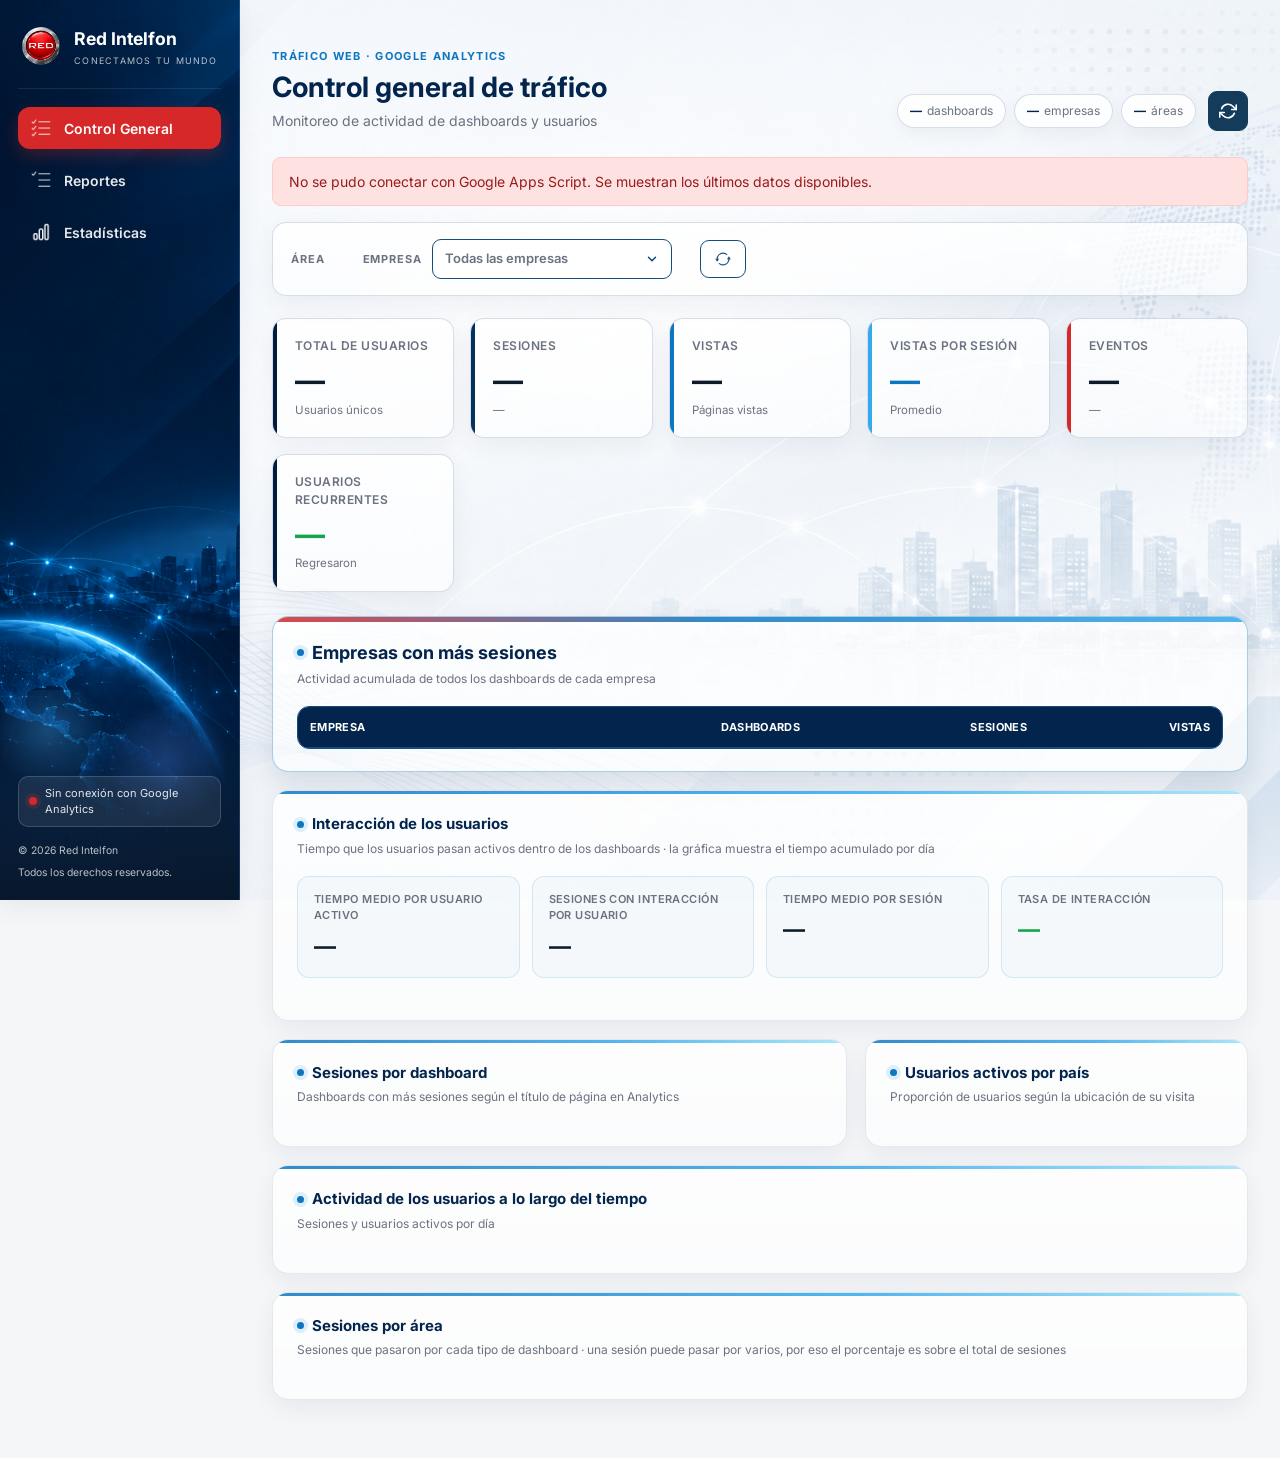
<file: assets/index.html>
<!DOCTYPE html>
<html lang="es">
<head>
    <meta charset="UTF-8">
    <meta name="viewport" content="width=device-width, initial-scale=1.0">
    <title>Control general · Tráfico web · RED Intelfon</title>
    <meta http-equiv="refresh" content="0; url=pages/index.html">
    <script>window.location.replace("pages/index.html");</script>
</head>
<body style="background:#f4f6f8;font-family:Arial,sans-serif">
    <a href="pages/index.html">Ir al dashboard de tráfico web</a>
</body>
</html>
</file>
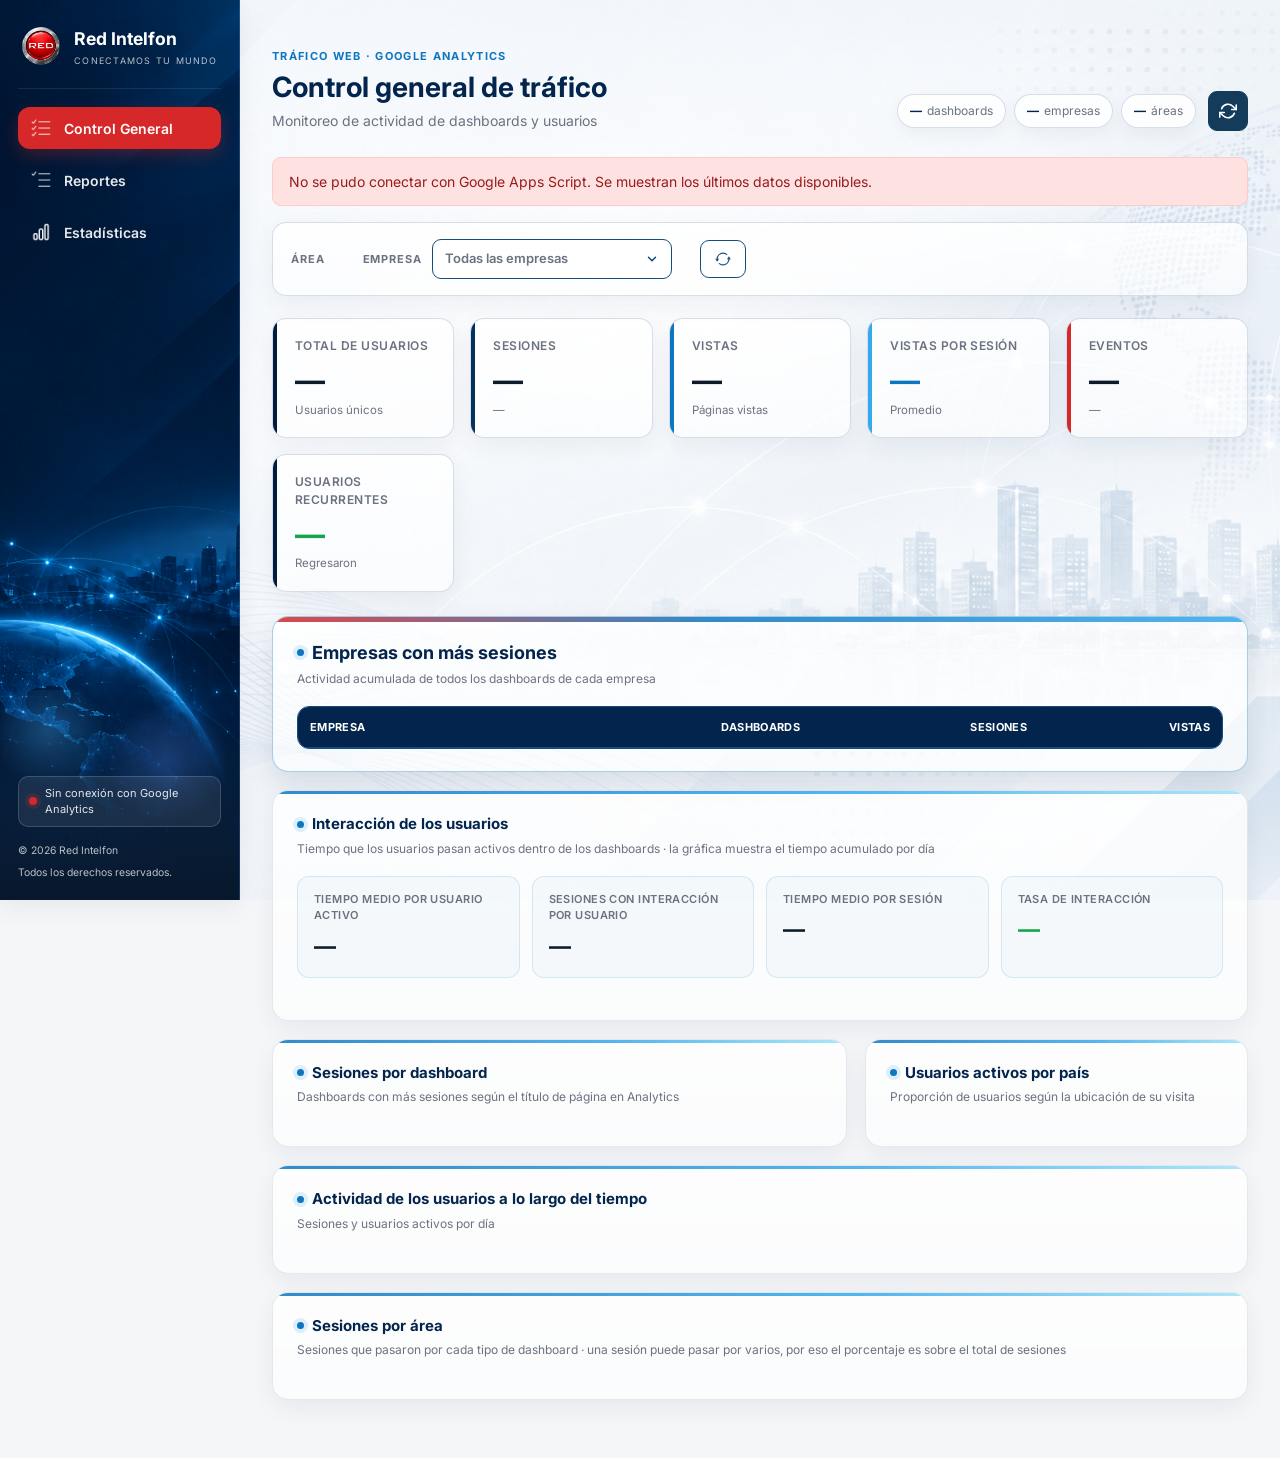
<file: assets/pages/index.html>
<!DOCTYPE html>
<html lang="es">
<head>
    <meta charset="UTF-8">
    <meta name="viewport" content="width=device-width, initial-scale=1.0">
    <title>Control general · Tráfico web · RED Intelfon</title>
    <link rel="stylesheet" href="../css/style.css">
</head>
<body>
<div class="app">
    <div id="sidebar-container"></div>

    <div class="main">
        <header class="topbar">
            <button class="mobile-toggle" type="button" data-sidebar-toggle aria-label="Mostrar u ocultar menú">
                <svg width="18" height="18" viewBox="0 0 24 24" fill="none" stroke="currentColor" stroke-width="2"><line x1="3" y1="12" x2="21" y2="12"/><line x1="3" y1="6" x2="21" y2="6"/><line x1="3" y1="18" x2="21" y2="18"/></svg>
            </button>
            <div class="topbar-title">Tráfico web <small>Control general</small></div>
        </header>

        <main class="content">

            <!-- ENCABEZADO ───────────────────────────────────────────── -->
            <div class="page-header">
                <div>
                    <div class="page-eyebrow">Tráfico web · Google Analytics</div>
                    <h1 class="page-title">Control general de tráfico</h1>
                    <p class="page-sub">Monitoreo de actividad de dashboards y usuarios</p>
                </div>
                <div class="header-actions">
                    <div class="hero-pills">
                        <span><b id="heroDashboards">—</b> dashboards</span>
                        <span><b id="heroEmpresas">—</b> empresas</span>
                        <span><b id="heroAreas">—</b> áreas</span>
                    </div>
                    <button class="filter-chip" id="btnRefresh" type="button" title="Actualizar datos" aria-label="Actualizar datos"><svg width="18" height="18" viewBox="0 0 24 24" fill="none" stroke="currentColor" stroke-width="2.2" stroke-linecap="round" stroke-linejoin="round" aria-hidden="true"><polyline points="23 4 23 10 17 10"/><polyline points="1 20 1 14 7 14"/><path d="M3.51 9a9 9 0 0 1 14.85-3.36L23 10M1 14l4.64 4.36A9 9 0 0 0 20.49 15"/></svg></button>
                </div>
            </div>

            <div id="errorAnalytics" class="error-box" hidden></div>
            <div id="globalLoader" class="loader"><div class="spinner"></div></div>

            <div id="mainContent" hidden>

                <!-- FILTROS ──────────────────────────────────────────── -->
                <div class="filter-bar" id="filtrosAnalytics">
                    <div class="filter-group">
                        <span class="filter-label">Área</span>
                        <span id="filtroAreas"></span>
                    </div>
                    <div class="filter-group">
                        <span class="filter-label">Empresa</span>
                        <div class="drop">
                            <button class="drop-trigger" id="empresaTrigger" type="button" aria-expanded="false">
                                <span id="empresaLabel">Todas las empresas</span>
                                <svg width="14" height="14" viewBox="0 0 24 24" fill="none" stroke="currentColor" stroke-width="2.5" stroke-linecap="round"><polyline points="6 9 12 15 18 9"/></svg>
                            </button>
                            <div class="drop-panel" id="empresaPanel" hidden>
                                <input class="drop-search" id="empresaBuscar" placeholder="Buscar empresa…" autocomplete="off">
                                <div class="drop-list" id="empresaLista"></div>
                                <div class="drop-meta" id="empresaMeta"></div>
                            </div>
                        </div>
                    </div>
                    <div class="filter-group">
                        <button class="filter-chip btn-limpiar" id="btnLimpiarFiltros" type="button" title="Limpiar filtros" aria-label="Limpiar filtros"><span class="icono-limpiar" aria-hidden="true"><img class="icono-normal" src="../img/quitar.png" alt=""><img class="icono-hover" src="../img/quitar2.png" alt=""></span></button>
                    </div>
                </div>

                <div class="filter-notice" id="avisoFiltro" role="status" hidden></div>

                <!-- KPIs ─────────────────────────────────────────────── -->
                <div class="kpi-grid">
                    <div class="kpi">
                        <div class="kpi-label">Total de usuarios</div>
                        <div class="kpi-value" id="kpiUsuarios">—</div>
                        <div class="kpi-sub" id="kpiUsuariosSub">Usuarios únicos</div>
                    </div>
                    <div class="kpi">
                        <div class="kpi-label">Sesiones</div>
                        <div class="kpi-value" id="kpiSesiones">—</div>
                        <div class="kpi-sub" id="kpiSesionesSub">—</div>
                    </div>
                    <div class="kpi">
                        <div class="kpi-label">Vistas</div>
                        <div class="kpi-value" id="kpiVistas">—</div>
                        <div class="kpi-sub">Páginas vistas</div>
                    </div>
                    <div class="kpi">
                        <div class="kpi-label">Vistas por sesión</div>
                        <div class="kpi-value txt-cyan" id="kpiVistasSesion">—</div>
                        <div class="kpi-sub">Promedio</div>
                    </div>
                    <div class="kpi">
                        <div class="kpi-label">Eventos</div>
                        <div class="kpi-value" id="kpiEventos">—</div>
                        <div class="kpi-sub" id="kpiEventosSub">—</div>
                    </div>
                    <div class="kpi">
                        <div class="kpi-label">Usuarios recurrentes</div>
                        <div class="kpi-value txt-green" id="kpiRecurrentes">—</div>
                        <div class="kpi-sub" id="kpiRecurrentesSub">Regresaron</div>
                    </div>
                </div>

                <!-- EMPRESAS (lo más importante para el cliente) ─────── -->
                <div class="content-panel panel-destacado">
                    <h2>Empresas con más sesiones</h2>
                    <p class="caption">Actividad acumulada de todos los dashboards de cada empresa</p>
                    <div class="table-wrap tall">
                        <table>
                            <thead>
                                <tr>
                                    <th>Empresa</th>
                                    <th class="num">Dashboards</th>
                                    <th class="num">Sesiones</th>
                                    <th class="num">Vistas</th>
                                </tr>
                            </thead>
                            <tbody id="tablaEmpresas"></tbody>
                        </table>
                    </div>
                </div>

                <!-- INTERACCIÓN ──────────────────────────────────────── -->
                <div class="content-panel">
                    <h2>Interacción de los usuarios</h2>
                    <p class="caption">Tiempo que los usuarios pasan activos dentro de los dashboards · la gráfica muestra el tiempo acumulado por día</p>
                    <div class="stats">
                        <div class="stat"><span>Tiempo medio por usuario activo</span><b id="statTiempoUsuario">—</b></div>
                        <div class="stat"><span>Sesiones con interacción por usuario</span><b id="statSesionesUsuario">—</b></div>
                        <div class="stat"><span>Tiempo medio por sesión</span><b id="statTiempoSesion">—</b></div>
                        <div class="stat"><span>Tasa de interacción</span><b class="txt-green" id="statTasa">—</b><small id="statTasaSub"></small></div>
                    </div>
                    <div class="line-chart" id="chartTiempo"></div>
                </div>

                <!-- DASHBOARDS + PAÍSES ──────────────────────────────── -->
                <div class="two-col">
                    <div class="content-panel">
                        <h2>Sesiones por dashboard</h2>
                        <p class="caption">Dashboards con más sesiones según el título de página en Analytics</p>
                        <div id="rankDashboards"></div>
                    </div>
                    <div class="content-panel">
                        <h2>Usuarios activos por país</h2>
                        <p class="caption">Proporción de usuarios según la ubicación de su visita</p>
                        <div id="donaPaises" class="chart-body"></div>
                    </div>
                </div>

                <!-- ACTIVIDAD ────────────────────────────────────────── -->
                <div class="content-panel">
                    <div class="panel-head">
                        <div>
                            <h2>Actividad de los usuarios a lo largo del tiempo</h2>
                            <p class="caption">Sesiones y usuarios activos por día</p>
                        </div>
                        <div class="summary" id="resumenActividad"></div>
                    </div>
                    <div class="line-chart" id="chartActividad"></div>
                </div>

                <!-- SESIONES POR ÁREA ───────────────────────────────── -->
                <div class="content-panel">
                    <h2>Sesiones por área</h2>
                    <p class="caption">Sesiones que pasaron por cada tipo de dashboard · una sesión puede pasar por varios, por eso el porcentaje es sobre el total de sesiones</p>
                    <div id="donaAreas" class="chart-body"></div>
                </div>

            </div>
        </main>
    </div>
</div>

<script src="../js/sidebar.js"></script>
<script src="../js/control.js"></script>
<script src="../js/general.js"></script>
</body>
</html>
</file>
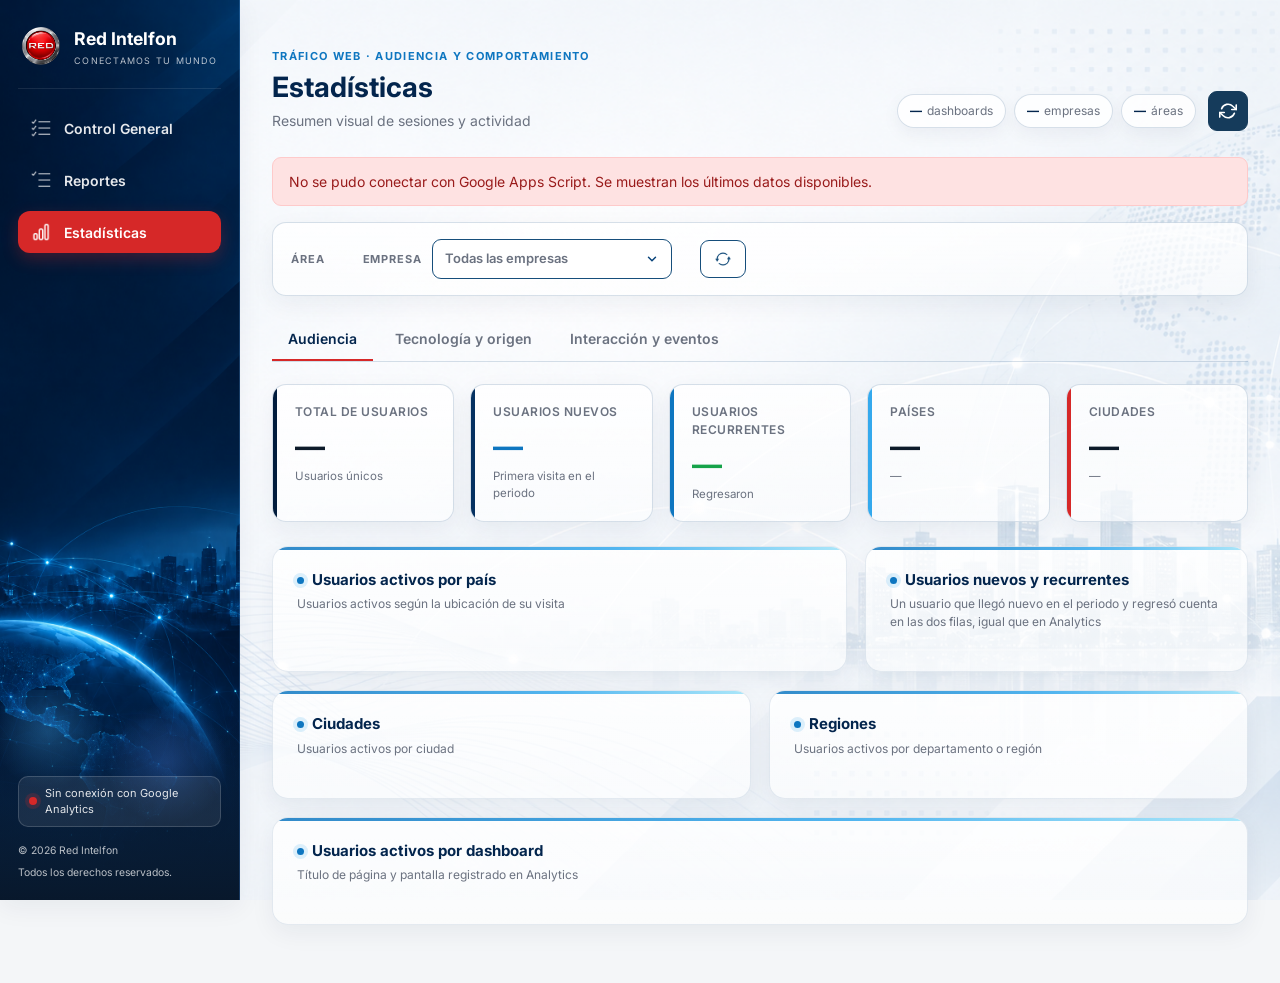
<file: assets/pages/estadisticas.html>
<!DOCTYPE html>
<html lang="es">
<head>
    <meta charset="UTF-8">
    <meta name="viewport" content="width=device-width, initial-scale=1.0">
    <title>Estadísticas · Tráfico web · RED Intelfon</title>
    <link rel="stylesheet" href="../css/style.css">
</head>
<body>
<div class="app">
    <div id="sidebar-container"></div>

    <div class="main">
        <header class="topbar">
            <button class="mobile-toggle" type="button" data-sidebar-toggle aria-label="Mostrar u ocultar menú">
                <svg width="18" height="18" viewBox="0 0 24 24" fill="none" stroke="currentColor" stroke-width="2"><line x1="3" y1="12" x2="21" y2="12"/><line x1="3" y1="6" x2="21" y2="6"/><line x1="3" y1="18" x2="21" y2="18"/></svg>
            </button>
            <div class="topbar-title">Tráfico web <small>Estadísticas</small></div>
        </header>

        <main class="content">

            <!-- ENCABEZADO ───────────────────────────────────────────── -->
            <div class="page-header">
                <div>
                    <div class="page-eyebrow">Tráfico web · Audiencia y comportamiento</div>
                    <h1 class="page-title">Estadísticas</h1>
                    <p class="page-sub">Resumen visual de sesiones y actividad</p>
                </div>
                <div class="header-actions">
                    <div class="hero-pills">
                        <span><b id="heroDashboards">—</b> dashboards</span>
                        <span><b id="heroEmpresas">—</b> empresas</span>
                        <span><b id="heroAreas">—</b> áreas</span>
                    </div>
                    <button class="filter-chip" id="btnRefresh" type="button" title="Actualizar datos" aria-label="Actualizar datos"><svg width="18" height="18" viewBox="0 0 24 24" fill="none" stroke="currentColor" stroke-width="2.2" stroke-linecap="round" stroke-linejoin="round" aria-hidden="true"><polyline points="23 4 23 10 17 10"/><polyline points="1 20 1 14 7 14"/><path d="M3.51 9a9 9 0 0 1 14.85-3.36L23 10M1 14l4.64 4.36A9 9 0 0 0 20.49 15"/></svg></button>
                </div>
            </div>

            <div id="errorAnalytics" class="error-box" hidden></div>
            <div id="globalLoader" class="loader"><div class="spinner"></div></div>

            <div id="mainContent" hidden>

                <!-- FILTROS ──────────────────────────────────────────── -->
                <div class="filter-bar" id="filtrosAnalytics">
                    <div class="filter-group">
                        <span class="filter-label">Área</span>
                        <span id="filtroAreas"></span>
                    </div>
                    <div class="filter-group">
                        <span class="filter-label">Empresa</span>
                        <div class="drop">
                            <button class="drop-trigger" id="empresaTrigger" type="button" aria-expanded="false">
                                <span id="empresaLabel">Todas las empresas</span>
                                <svg width="14" height="14" viewBox="0 0 24 24" fill="none" stroke="currentColor" stroke-width="2.5" stroke-linecap="round"><polyline points="6 9 12 15 18 9"/></svg>
                            </button>
                            <div class="drop-panel" id="empresaPanel" hidden>
                                <input class="drop-search" id="empresaBuscar" placeholder="Buscar empresa…" autocomplete="off">
                                <div class="drop-list" id="empresaLista"></div>
                                <div class="drop-meta" id="empresaMeta"></div>
                            </div>
                        </div>
                    </div>
                    <div class="filter-group">
                        <button class="filter-chip btn-limpiar" id="btnLimpiarFiltros" type="button" title="Limpiar filtros" aria-label="Limpiar filtros"><span class="icono-limpiar" aria-hidden="true"><img class="icono-normal" src="../img/quitar.png" alt=""><img class="icono-hover" src="../img/quitar2.png" alt=""></span></button>
                    </div>
                </div>

                <div class="filter-notice" id="avisoFiltro" role="status" hidden></div>

                <!-- TABS ─────────────────────────────────────────────── -->
                <div class="tabs" id="tabsEstadisticas">
                    <button class="tab-btn active" type="button" data-tab="audiencia">Audiencia</button>
                    <button class="tab-btn" type="button" data-tab="tecnologia">Tecnología y origen</button>
                    <button class="tab-btn" type="button" data-tab="interaccion">Interacción y eventos</button>
                </div>

                <!-- TAB 1 — AUDIENCIA ────────────────────────────────── -->
                <div id="tab-audiencia">
                    <div class="kpi-grid">
                        <div class="kpi"><div class="kpi-label">Total de usuarios</div><div class="kpi-value" id="audUsuarios">—</div><div class="kpi-sub" id="audUsuariosSub">Usuarios únicos</div></div>
                        <div class="kpi"><div class="kpi-label">Usuarios nuevos</div><div class="kpi-value txt-cyan" id="audNuevos">—</div><div class="kpi-sub">Primera visita en el periodo</div></div>
                        <div class="kpi"><div class="kpi-label">Usuarios recurrentes</div><div class="kpi-value txt-green" id="audRecurrentes">—</div><div class="kpi-sub" id="audRecurrentesSub">Regresaron</div></div>
                        <div class="kpi"><div class="kpi-label">Países</div><div class="kpi-value" id="audPaises">—</div><div class="kpi-sub" id="audPaisesSub">—</div></div>
                        <div class="kpi"><div class="kpi-label">Ciudades</div><div class="kpi-value" id="audCiudades">—</div><div class="kpi-sub" id="audCiudadesSub">—</div></div>
                    </div>

                    <div class="two-col">
                        <div class="content-panel">
                            <h2>Usuarios activos por país</h2>
                            <p class="caption">Usuarios activos según la ubicación de su visita</p>
                            <div id="donaPaisesAudiencia" class="chart-body"></div>
                        </div>
                        <div class="content-panel">
                            <h2>Usuarios nuevos y recurrentes</h2>
                            <p class="caption">Un usuario que llegó nuevo en el periodo y regresó cuenta en las dos filas, igual que en Analytics</p>
                            <div id="donaRecurrencia" class="chart-body"></div>
                        </div>
                    </div>

                    <div class="two-col even">
                        <div class="content-panel">
                            <h2>Ciudades</h2>
                            <p class="caption">Usuarios activos por ciudad</p>
                            <div id="rankCiudades"></div>
                        </div>
                        <div class="content-panel">
                            <h2>Regiones</h2>
                            <p class="caption">Usuarios activos por departamento o región</p>
                            <div id="rankRegiones"></div>
                        </div>
                    </div>

                    <div class="content-panel">
                        <h2>Usuarios activos por dashboard</h2>
                        <p class="caption">Título de página y pantalla registrado en Analytics</p>
                        <div id="rankUsuariosDashboard"></div>
                    </div>
                </div>

                <!-- TAB 2 — TECNOLOGÍA Y ORIGEN ──────────────────────── -->
                <div id="tab-tecnologia" hidden>
                    <div class="two-col even">
                        <div class="content-panel">
                            <h2>Sistemas operativos</h2>
                            <p class="caption">Usuarios activos por sistema operativo</p>
                            <div id="donaSistemas" class="chart-body"></div>
                        </div>
                        <div class="content-panel">
                            <h2>Categoría de dispositivo</h2>
                            <p class="caption">Escritorio, móvil y tablet</p>
                            <div id="donaDispositivos" class="chart-body"></div>
                        </div>
                    </div>

                    <div class="two-col even">
                        <div class="content-panel">
                            <h2>Navegadores</h2>
                            <p class="caption">Usuarios activos por navegador</p>
                            <div id="rankNavegadores"></div>
                        </div>
                        <div class="content-panel">
                            <h2>Fuentes de sesión</h2>
                            <p class="caption">Desde dónde llegan las sesiones · (direct) = acceso directo al enlace</p>
                            <div id="rankFuentes"></div>
                        </div>
                    </div>
                </div>

                <!-- TAB 3 — INTERACCIÓN Y EVENTOS ────────────────────── -->
                <div id="tab-interaccion" hidden>
                    <div class="kpi-grid">
                        <div class="kpi"><div class="kpi-label">Eventos</div><div class="kpi-value" id="intEventos">—</div><div class="kpi-sub" id="intEventosSub">—</div></div>
                        <div class="kpi"><div class="kpi-label">Vistas</div><div class="kpi-value" id="intVistas">—</div><div class="kpi-sub" id="intVistasSub">—</div></div>
                        <div class="kpi"><div class="kpi-label">Tasa de interacción</div><div class="kpi-value txt-green" id="intTasa">—</div><div class="kpi-sub" id="intTasaSub">—</div></div>
                        <div class="kpi"><div class="kpi-label">Tiempo medio por sesión</div><div class="kpi-value txt-cyan" id="intTiempo">—</div><div class="kpi-sub" id="intTiempoSub">—</div></div>
                    </div>

                    <div class="content-panel">
                        <h2>Eventos y vistas a lo largo del tiempo</h2>
                        <p class="caption">Eventos y vistas registrados por día</p>
                        <div class="line-chart" id="chartEventos"></div>
                    </div>

                    <div class="two-col even">
                        <div class="content-panel">
                            <h2>Eventos por tipo</h2>
                            <p class="caption">page_view, scroll, session_start, user_engagement, first_visit…</p>
                            <div id="columnasEventos" class="chart-body chart-fill"></div>
                        </div>
                        <div class="content-panel">
                            <h2>Tiempo medio de interacción por dashboard</h2>
                            <p class="caption">Promedio por sesión en cada título de página</p>
                            <div id="rankTiempo"></div>
                        </div>
                    </div>

                    <div class="content-panel">
                        <h2>Detalle de interacción por dashboard</h2>
                        <p class="caption">Ordenado por sesiones · el tiempo es el promedio por sesión</p>
                        <div class="table-wrap tall">
                            <table>
                                <thead>
                                    <tr>
                                        <th>Empresa</th>
                                        <th>Dashboard</th>
                                        <th class="num">Usuarios</th>
                                        <th class="num">Sesiones</th>
                                        <th class="num">Con interacción</th>
                                        <th class="num">% interacción</th>
                                        <th class="num">Tiempo medio</th>
                                        <th class="num">Vistas</th>
                                        <th class="num">Eventos</th>
                                        <th>Última actividad</th>
                                    </tr>
                                </thead>
                                <tbody id="tablaInteraccion"></tbody>
                            </table>
                        </div>
                    </div>
                </div>

            </div>
        </main>
    </div>
</div>

<script src="../js/sidebar.js"></script>
<script src="../js/control.js"></script>
<script src="../js/estadisticas.js"></script>
</body>
</html>
</file>
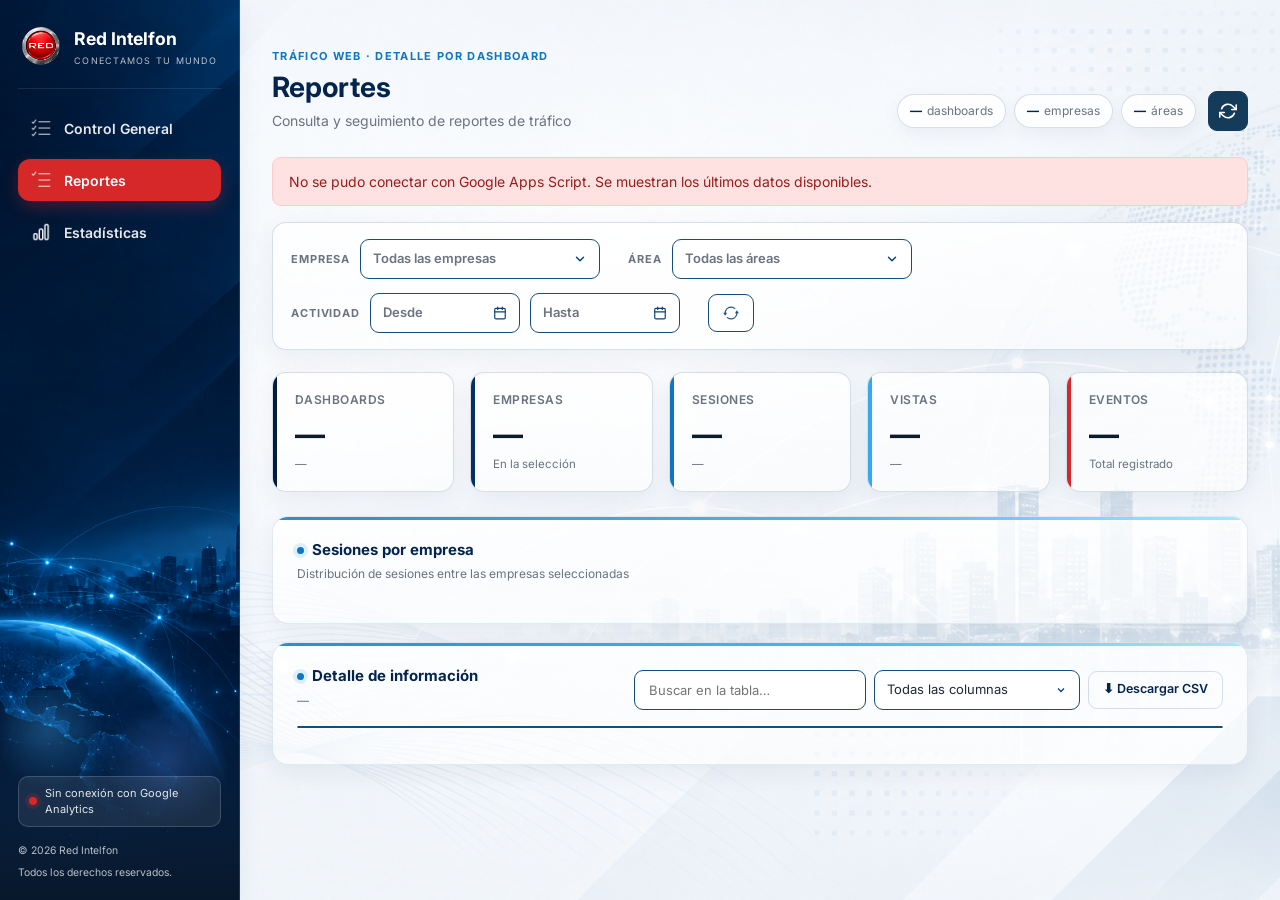
<file: assets/pages/reportes.html>
<!DOCTYPE html>
<html lang="es">
<head>
    <meta charset="UTF-8">
    <meta name="viewport" content="width=device-width, initial-scale=1.0">
    <title>Reportes · Tráfico web · RED Intelfon</title>
    <link rel="stylesheet" href="../css/style.css">
</head>
<body>
<div class="app">
    <div id="sidebar-container"></div>

    <div class="main">
        <header class="topbar">
            <button class="mobile-toggle" type="button" data-sidebar-toggle aria-label="Mostrar u ocultar menú">
                <svg width="18" height="18" viewBox="0 0 24 24" fill="none" stroke="currentColor" stroke-width="2"><line x1="3" y1="12" x2="21" y2="12"/><line x1="3" y1="6" x2="21" y2="6"/><line x1="3" y1="18" x2="21" y2="18"/></svg>
            </button>
            <div class="topbar-title">Tráfico web <small>Reportes</small></div>
        </header>

        <main class="content">

            <!-- ENCABEZADO ───────────────────────────────────────────── -->
            <div class="page-header">
                <div>
                    <div class="page-eyebrow">Tráfico web · Detalle por dashboard</div>
                    <h1 class="page-title">Reportes</h1>
                    <p class="page-sub">Consulta y seguimiento de reportes de tráfico</p>
                </div>
                <div class="header-actions">
                    <div class="hero-pills">
                        <span><b id="heroDashboards">—</b> dashboards</span>
                        <span><b id="heroEmpresas">—</b> empresas</span>
                        <span><b id="heroAreas">—</b> áreas</span>
                    </div>
                    <button class="filter-chip" id="btnRefresh" type="button" title="Actualizar datos" aria-label="Actualizar datos"><svg width="18" height="18" viewBox="0 0 24 24" fill="none" stroke="currentColor" stroke-width="2.2" stroke-linecap="round" stroke-linejoin="round" aria-hidden="true"><polyline points="23 4 23 10 17 10"/><polyline points="1 20 1 14 7 14"/><path d="M3.51 9a9 9 0 0 1 14.85-3.36L23 10M1 14l4.64 4.36A9 9 0 0 0 20.49 15"/></svg></button>
                </div>
            </div>

            <div id="errorAnalytics" class="error-box" hidden></div>
            <div id="globalLoader" class="loader"><div class="spinner"></div></div>

            <div id="mainContent" hidden>

                <!-- FILTROS ──────────────────────────────────────────── -->
                <div class="filter-bar" id="filtrosReportes">
                    <div class="filter-group">
                        <span class="filter-label">Empresa</span>
                        <div class="drop">
                            <button class="drop-trigger" id="repEmpresaTrigger" type="button" aria-expanded="false">
                                <span id="repEmpresaLabel">Todas las empresas</span>
                                <svg width="14" height="14" viewBox="0 0 24 24" fill="none" stroke="currentColor" stroke-width="2.5" stroke-linecap="round"><polyline points="6 9 12 15 18 9"/></svg>
                            </button>
                            <div class="drop-panel" id="repEmpresaPanel" hidden>
                                <input class="drop-search" id="repEmpresaBuscar" placeholder="Buscar empresa…" autocomplete="off">
                                <div class="drop-list" id="repEmpresaLista"></div>
                                <div class="drop-meta" id="repEmpresaMeta"></div>
                            </div>
                        </div>
                    </div>
                    <div class="filter-group">
                        <span class="filter-label">Área</span>
                        <div class="drop">
                            <button class="drop-trigger" id="repAreaTrigger" type="button" aria-expanded="false">
                                <span id="repAreaLabel">Todas las áreas</span>
                                <svg width="14" height="14" viewBox="0 0 24 24" fill="none" stroke="currentColor" stroke-width="2.5" stroke-linecap="round"><polyline points="6 9 12 15 18 9"/></svg>
                            </button>
                            <div class="drop-panel" id="repAreaPanel" hidden>
                                <div class="drop-list" id="repAreaLista"></div>
                            </div>
                        </div>
                    </div>
                    <div class="filter-group">
                        <span class="filter-label">Actividad</span>
                        <div class="drop">
                            <button class="drop-trigger small" id="repDesdeTrigger" type="button" aria-expanded="false">
                                <span id="repDesdeLabel">Desde</span>
                                <svg width="14" height="14" viewBox="0 0 24 24" fill="none" stroke="currentColor" stroke-width="2" stroke-linecap="round"><rect x="3" y="4" width="18" height="18" rx="2"/><line x1="16" y1="2" x2="16" y2="6"/><line x1="8" y1="2" x2="8" y2="6"/><line x1="3" y1="10" x2="21" y2="10"/></svg>
                            </button>
                            <div class="drop-panel calendar" id="repDesdePanel" hidden></div>
                        </div>
                        <div class="drop">
                            <button class="drop-trigger small" id="repHastaTrigger" type="button" aria-expanded="false">
                                <span id="repHastaLabel">Hasta</span>
                                <svg width="14" height="14" viewBox="0 0 24 24" fill="none" stroke="currentColor" stroke-width="2" stroke-linecap="round"><rect x="3" y="4" width="18" height="18" rx="2"/><line x1="16" y1="2" x2="16" y2="6"/><line x1="8" y1="2" x2="8" y2="6"/><line x1="3" y1="10" x2="21" y2="10"/></svg>
                            </button>
                            <div class="drop-panel calendar" id="repHastaPanel" hidden></div>
                        </div>
                    </div>
                    <div class="filter-group">
                        <button class="filter-chip btn-limpiar" id="repLimpiar" type="button" title="Limpiar filtros" aria-label="Limpiar filtros"><span class="icono-limpiar" aria-hidden="true"><img class="icono-normal" src="../img/quitar.png" alt=""><img class="icono-hover" src="../img/quitar2.png" alt=""></span></button>
                    </div>
                </div>

                <!-- KPIs ─────────────────────────────────────────────── -->
                <div class="kpi-grid">
                    <div class="kpi"><div class="kpi-label">Dashboards</div><div class="kpi-value" id="repKpiDashboards">—</div><div class="kpi-sub" id="repKpiDashboardsSub">—</div></div>
                    <div class="kpi"><div class="kpi-label">Empresas</div><div class="kpi-value" id="repKpiEmpresas">—</div><div class="kpi-sub">En la selección</div></div>
                    <div class="kpi"><div class="kpi-label">Sesiones</div><div class="kpi-value" id="repKpiSesiones">—</div><div class="kpi-sub" id="repKpiSesionesSub">—</div></div>
                    <div class="kpi"><div class="kpi-label">Vistas</div><div class="kpi-value" id="repKpiVistas">—</div><div class="kpi-sub" id="repKpiVistasSub">—</div></div>
                    <div class="kpi"><div class="kpi-label">Eventos</div><div class="kpi-value" id="repKpiEventos">—</div><div class="kpi-sub">Total registrado</div></div>
                </div>

                <!-- SESIONES POR EMPRESA ─────────────────────────────── -->
                <div class="content-panel">
                    <h2>Sesiones por empresa</h2>
                    <p class="caption" id="repDonaCaption">Distribución de sesiones entre las empresas seleccionadas</p>
                    <div id="repDona" class="chart-body"></div>
                </div>

                <!-- TABLA ────────────────────────────────────────────── -->
                <div class="content-panel">
                    <div class="toolbar">
                        <div>
                            <h2>Detalle de información</h2>
                            <p class="caption" id="repContador" style="margin:0">—</p>
                        </div>
                        <div class="toolbar-actions">
                            <input class="search-input" id="repBuscar" type="search" placeholder="Buscar en la tabla…" autocomplete="off">
                            <select class="select" id="repColumna" aria-label="Columna a mostrar"></select>
                            <button class="filter-chip ghost" id="repExportar" type="button">⬇ Descargar CSV</button>
                        </div>
                    </div>
                    <div class="table-wrap tall table-wide" id="repTablaWrap">
                        <table>
                            <thead><tr id="repTablaHead"></tr></thead>
                            <tbody id="repTablaBody"></tbody>
                        </table>
                    </div>
                    <div class="pagination" id="repPaginacion"></div>
                </div>

            </div>
        </main>
    </div>
</div>

<script src="../js/sidebar.js"></script>
<script src="../js/control.js"></script>
<script src="../js/reportes.js"></script>
</body>
</html>
</file>
<file: assets/css/style.css>
/* =====================================================
   TRÁFICO WEB · RED Intelfon — diseño original (tema claro)
===================================================== */
@import url('https://fonts.googleapis.com/css2?family=Inter:wght@400;500;600;700;800&display=swap');

/* =====================================================
   VARIABLES
===================================================== */

:root {
    --azul-oscuro: #0d1b2a;
    --azul: #153b5b;
    --azul-claro: #eaf3f9;

    --grafica-noche: #011c3d;
    --grafica-marino: #03254d;
    --grafica-petroleo: #053161;
    --grafica-tecnologico: #074279;
    --grafica-digital: #095392;
    --grafica-acento: #0e76c0;
    --grafica-luminoso: #34a9ed;
    --grafica-brillo: #9de3f9;

    --rojo: #d62828;
    --fondo: #f4f6f8;
    --blanco: #ffffff;

    --texto: #1f2937;
    --texto-suave: #6b7280;
    --borde: #e5e7eb;
    --borde-azul: rgba(7, 66, 121, 0.16);

    --verde: #16a34a;
    --verde-fondo: #dcfce7;
    --amarillo: #ca8a04;
    --amarillo-fondo: #fef3c7;
    --rojo-fondo: #fee2e2;

    --sombra: 0 8px 24px rgba(8, 38, 66, 0.06);
    --sombra-hover: 0 14px 32px rgba(8, 38, 66, 0.12);
    --tarjeta: linear-gradient(180deg, rgba(255, 255, 255, 0.82), rgba(255, 255, 255, 0.6));

    --font: Inter, Arial, Helvetica, sans-serif;
    --sidebar-w: 240px;
}

/* =====================================================
   GENERAL
===================================================== */

* {
    box-sizing: border-box;
    margin: 0;
    padding: 0;
}

html,
body {
    min-height: 100vh;
    overflow-x: hidden;
}

body {
    font-family: var(--font);
    font-size: 14px;
    line-height: 1.5;
    color: var(--texto);
    background: var(--fondo) url("../img/fondo.png") center center / cover no-repeat fixed;
}

button,
select,
input {
    font: inherit;
}

img {
    max-width: 100%;
    height: auto;
}

[hidden] {
    display: none !important;
}

/* =====================================================
   LAYOUT
===================================================== */

.app {
    display: flex;
    min-height: 100vh;
}

.main {
    flex: 1;
    min-width: 0;
    margin-left: var(--sidebar-w);
    min-height: 100vh;
    display: flex;
    flex-direction: column;
    transition: margin-left 0.3s ease;
}

body.sidebar-collapsed .main {
    margin-left: 0;
}

.content {
    flex: 1;
    padding: 26px 32px 40px;
}

/* =====================================================
   SIDEBAR
===================================================== */

.sidebar {
    width: var(--sidebar-w);
    height: 100vh;
    position: fixed;
    top: 0;
    left: 0;
    z-index: 100;
    display: flex;
    flex-direction: column;
    padding: 18px 18px 0;
    overflow: hidden;
    color: var(--blanco);
    background: #07111d url("../img/sidebar.png") center / cover no-repeat;
    border-right: 1px solid rgba(110, 180, 255, 0.22);
    box-shadow: var(--sombra);
    transition: transform 0.3s ease;
}

body.sidebar-collapsed .sidebar {
    transform: translateX(-100%);
}

.sidebar::before {
    content: "";
    position: absolute;
    inset: auto 0 0 0;
    height: 210px;
    background:
        radial-gradient(circle at 20% 20%, rgba(74, 182, 255, 0.3), transparent 22%),
        radial-gradient(circle at 70% 35%, rgba(76, 142, 255, 0.36), transparent 28%),
        linear-gradient(180deg, rgba(7, 17, 29, 0) 5%, rgba(12, 53, 96, 0.7) 100%);
    pointer-events: none;
}

.sidebar::after {
    content: "";
    position: absolute;
    inset: auto 0 0 0;
    height: 180px;
    background: linear-gradient(to top, rgba(8, 21, 38, 0.88), transparent);
    pointer-events: none;
}

.brand,
.sidebar-menu,
.sidebar-footer {
    position: relative;
    z-index: 1;
}

.brand {
    display: flex;
    align-items: center;
    gap: 12px;
    padding: 8px 2px 20px;
    border-bottom: 1px solid rgba(255, 255, 255, 0.09);
}

.brand-mark {
    width: 42px;
    height: 42px;
    object-fit: contain;
}

.brand-text {
    display: flex;
    flex-direction: column;
    gap: 2px;
}

.brand-name {
    font-size: 1.1rem;
    font-weight: 700;
}

.brand-text small {
    font-size: 0.56rem;
    letter-spacing: 0.14em;
    color: rgba(255, 255, 255, 0.72);
}

.sidebar-menu {
    display: flex;
    flex-direction: column;
    gap: 10px;
    padding-top: 18px;
}

.nav-item {
    display: flex;
    align-items: center;
    gap: 12px;
    padding: 9px 12px;
    border-radius: 12px;
    color: rgba(255, 255, 255, 0.9);
    font-size: 14px;
    font-weight: 600;
    text-decoration: none;
    transition: background 0.2s ease, box-shadow 0.2s ease;
}

.nav-item:hover {
    background: rgba(255, 255, 255, 0.08);
    box-shadow: inset 0 0 0 1px rgba(145, 202, 255, 0.18);
}

.nav-item.active {
    background: var(--rojo);
    color: var(--blanco);
    box-shadow: 0 6px 16px rgba(214, 40, 40, 0.28);
}

.nav-icon {
    width: 22px;
    display: inline-flex;
    justify-content: center;
}

.nav-icon img {
    width: 1.5rem;
    height: 1.5rem;
    object-fit: contain;
}

.sidebar-footer {
    margin-top: auto;
    padding: 26px 0 18px;
    display: flex;
    flex-direction: column;
    gap: 6px;
}

.ga-status {
    display: flex;
    align-items: center;
    gap: 8px;
    margin-bottom: 10px;
    padding: 8px 10px;
    border: 1px solid rgba(255, 255, 255, 0.16);
    border-radius: 10px;
    background: rgba(255, 255, 255, 0.08);
    color: rgba(255, 255, 255, 0.88);
    font-size: 11px;
}

.ga-status i {
    width: 8px;
    height: 8px;
    flex-shrink: 0;
    border-radius: 50%;
    background: #94a3b8;
}

.ga-status.ok i {
    background: #22c55e;
    box-shadow: 0 0 0 4px rgba(34, 197, 94, 0.15);
}

.ga-status.error i {
    background: var(--rojo);
    box-shadow: 0 0 0 4px rgba(214, 40, 40, 0.18);
}

.footer-copy {
    color: rgba(255, 255, 255, 0.72);
    font-size: 0.65rem;
    line-height: 1.6;
}

.sidebar-backdrop {
    display: none;
    position: fixed;
    inset: 0;
    z-index: 90;
    background: rgba(1, 28, 61, 0.45);
    backdrop-filter: blur(2px);
}

/* =====================================================
   BARRA SUPERIOR (solo tablet / celular)
===================================================== */

.topbar {
    display: none;
}

.mobile-toggle {
    width: 38px;
    height: 38px;
    display: inline-flex;
    align-items: center;
    justify-content: center;
    flex-shrink: 0;
    border: 1px solid var(--borde-azul);
    border-radius: 10px;
    background: var(--blanco);
    color: var(--grafica-marino);
    cursor: pointer;
}

.mobile-toggle:hover {
    border-color: var(--grafica-acento);
    color: var(--grafica-acento);
}

.topbar-title {
    font-size: 15px;
    font-weight: 700;
    color: var(--grafica-marino);
}

.topbar-title small {
    margin-left: 6px;
    font-size: 12px;
    font-weight: 500;
    color: var(--texto-suave);
}

.topbar-right {
    margin-left: auto;
}

.date-pill {
    display: flex;
    align-items: center;
    gap: 8px;
    padding: 7px 12px;
    border: 1px solid var(--borde-azul);
    border-radius: 10px;
    background: rgba(255, 255, 255, 0.85);
    font-size: 12px;
    color: var(--azul-oscuro);
}

.dot-live {
    width: 8px;
    height: 8px;
    border-radius: 50%;
    background: #22c55e;
    box-shadow: 0 0 0 4px rgba(34, 197, 94, 0.15);
}

/* =====================================================
   ENCABEZADO DE PÁGINA
===================================================== */

.page-header {
    display: flex;
    justify-content: space-between;
    align-items: flex-end;
    gap: 20px;
    flex-wrap: wrap;
    margin: 1.4rem 0 26px;
}

.page-eyebrow {
    margin-bottom: 6px;
    font-size: 11px;
    font-weight: 700;
    letter-spacing: 0.12em;
    text-transform: uppercase;
    color: var(--grafica-acento);
}

.page-title {
    font-size: 28px;
    font-weight: 700;
    line-height: 1.15;
    color: var(--grafica-marino);
}

.page-sub {
    margin-top: 7px;
    font-size: 14px;
    color: var(--texto-suave);
}

.page-sub.sync-busy {
    display: inline-flex;
    align-items: center;
    gap: 9px;
    padding: 6px 14px 6px 10px;
    border: 1px solid rgba(14, 118, 192, 0.3);
    border-radius: 999px;
    background: rgba(255, 255, 255, 0.85);
    color: var(--grafica-marino);
    font-weight: 600;
}

.page-sub.sync-busy::before {
    content: "";
    width: 13px;
    height: 13px;
    border: 2px solid rgba(14, 118, 192, 0.25);
    border-top-color: var(--grafica-acento);
    border-radius: 50%;
    animation: girar 0.8s linear infinite;
}

.header-actions {
    display: flex;
    align-items: center;
    gap: 12px;
    flex-wrap: wrap;
}

.hero-pills {
    display: flex;
    gap: 8px;
    flex-wrap: wrap;
}

.hero-pills span {
    display: inline-flex;
    align-items: center;
    gap: 5px;
    padding: 7px 12px;
    border: 1px solid var(--borde-azul);
    border-radius: 999px;
    background: rgba(255, 255, 255, 0.82);
    font-size: 12px;
    color: var(--texto-suave);
    box-shadow: 0 6px 18px rgba(1, 28, 61, 0.05);
}

.hero-pills b {
    font-weight: 700;
    color: var(--grafica-marino);
}

/* =====================================================
   FILTROS
===================================================== */

.filter-bar {
    position: relative;
    z-index: 30;
    display: flex;
    align-items: center;
    flex-wrap: wrap;
    gap: 14px 28px;
    margin-bottom: 22px;
    padding: 16px 18px;
    border: 1px solid var(--borde-azul);
    border-radius: 14px;
    background: var(--tarjeta);
    box-shadow: var(--sombra);
}

.filter-group {
    display: flex;
    align-items: center;
    flex-wrap: wrap;
    gap: 10px;
}

.filter-group > span:not(.filter-label) {
    display: inline-flex;
    flex-wrap: wrap;
    gap: 8px;
}

.filter-label {
    font-size: 11px;
    font-weight: 700;
    letter-spacing: 0.08em;
    text-transform: uppercase;
    color: var(--texto-suave);
}

.filter-chip {
    display: inline-flex;
    align-items: center;
    gap: 6px;
    min-height: 38px;
    padding: 0 14px;
    border: 1px solid var(--borde-azul);
    border-radius: 9px;
    background: var(--blanco);
    color: var(--grafica-marino);
    font-size: 12.5px;
    font-weight: 600;
    cursor: pointer;
    transition: border-color 0.2s, background 0.2s, color 0.2s;
}

.filter-chip:hover {
    border-color: var(--grafica-acento);
    color: var(--grafica-acento);
}

.filter-chip.active {
    background: var(--azul);
    border-color: var(--azul);
    color: var(--blanco);
}

.filter-chip.ghost {
    background: transparent;
}

.filter-chip:disabled {
    opacity: 0.4;
    pointer-events: none;
}

/* Aviso de filtro activo */
.filter-notice {
    display: flex;
    align-items: center;
    justify-content: space-between;
    flex-wrap: wrap;
    gap: 10px 16px;
    margin: -8px 0 20px;
    padding: 10px 14px 10px 16px;
    border: 1px solid rgba(202, 138, 4, 0.35);
    border-left: 4px solid var(--amarillo);
    border-radius: 12px;
    background: rgba(254, 243, 199, 0.85);
    color: #713f12;
    font-size: 13px;
}

.filter-notice b {
    color: #422006;
}

/* Limpiar filtros: quitar.png normal, quitar2.png en hover (igual al original) */
.btn-limpiar {
    border-color: #164e7b;
    color: var(--grafica-acento);
    font-weight: 700;
}

.btn-limpiar:hover {
    background: #164e7b;
    border-color: #164e7b;
    color: var(--blanco);
    transform: translateY(-1px);
}

.icono-limpiar {
    position: relative;
    width: 16px;
    height: 16px;
    flex-shrink: 0;
}

.icono-limpiar img {
    position: absolute;
    inset: 0;
    width: 16px;
    height: 16px;
    object-fit: contain;
    transition: opacity 0.14s ease;
}

.icono-limpiar .icono-hover,
.btn-limpiar:hover .icono-normal {
    opacity: 0;
}

.btn-limpiar:hover .icono-hover {
    opacity: 1;
}

#btnRefresh {
    justify-content: center;
    width: 40px;
    min-height: 40px;
    padding: 0;
    background: var(--azul);
    border-color: var(--azul);
    color: var(--blanco);
}

#btnRefresh.is-loading svg {
    display: none;
}

#btnRefresh:hover {
    background: var(--azul-oscuro);
}

.filter-chip.is-loading {
    opacity: 0.7;
    pointer-events: none;
}

.filter-chip.is-loading::before {
    content: "";
    width: 11px;
    height: 11px;
    border: 2px solid rgba(255, 255, 255, 0.4);
    border-top-color: var(--blanco);
    border-radius: 50%;
    animation: girar 0.7s linear infinite;
}

.chip-count {
    padding: 1px 7px;
    border-radius: 999px;
    background: var(--azul-claro);
    color: var(--grafica-tecnologico);
    font-size: 10.5px;
    font-weight: 700;
}

.filter-chip.active .chip-count {
    background: rgba(255, 255, 255, 0.2);
    color: var(--blanco);
}

/* Dropdowns */

.drop {
    position: relative;
    display: inline-block;
}

.drop-trigger {
    width: 240px;
    height: 40px;
    display: inline-flex;
    align-items: center;
    justify-content: space-between;
    gap: 8px;
    padding: 0 12px;
    border: 1px solid #164e7b;
    border-radius: 9px;
    background: var(--blanco);
    color: var(--texto-suave);
    font-size: 13px;
    font-weight: 600;
    white-space: nowrap;
    cursor: pointer;
    transition: border-color 0.2s, box-shadow 0.2s;
}

.drop-trigger.small {
    width: 150px;
}

.drop-trigger span {
    overflow: hidden;
    text-overflow: ellipsis;
}

.drop-trigger.has-value {
    color: var(--grafica-marino);
}

.drop-trigger:hover,
.drop-trigger[aria-expanded="true"] {
    border-color: var(--grafica-acento);
    box-shadow: 0 0 0 3px rgba(14, 118, 192, 0.1);
}

.drop-trigger svg {
    flex-shrink: 0;
    color: var(--grafica-tecnologico);
    transition: transform 0.2s;
}

.drop-trigger[aria-expanded="true"] svg {
    transform: rotate(180deg);
}

.drop-panel {
    position: absolute;
    top: calc(100% + 6px);
    left: 0;
    z-index: 120;
    min-width: 270px;
    max-width: 380px;
    display: flex;
    flex-direction: column;
    overflow: hidden;
    border: 1px solid var(--borde-azul);
    border-radius: 12px;
    background: var(--blanco);
    box-shadow: 0 16px 36px rgba(1, 28, 61, 0.16);
}

.drop-search {
    width: 100%;
    padding: 11px 14px;
    border: none;
    border-bottom: 1px solid var(--borde);
    background: #f8fbfd;
    color: var(--texto);
    font-size: 13px;
    outline: none;
}

.drop-list {
    max-height: 270px;
    overflow-y: auto;
    padding: 4px 0;
}

.drop-opt {
    width: 100%;
    display: flex;
    align-items: center;
    gap: 8px;
    padding: 9px 14px;
    border: none;
    background: none;
    color: var(--texto);
    font-size: 12.5px;
    text-align: left;
    cursor: pointer;
}

.drop-opt:hover {
    background: var(--azul-claro);
}

.drop-opt.active {
    background: rgba(14, 118, 192, 0.1);
    color: var(--grafica-acento);
    font-weight: 700;
}

.drop-opt .drop-name {
    flex: 1;
    overflow: hidden;
    text-overflow: ellipsis;
    white-space: nowrap;
}

.drop-opt input {
    flex-shrink: 0;
    accent-color: var(--grafica-acento);
}

.drop-count {
    padding: 1px 7px;
    border-radius: 999px;
    background: var(--azul-claro);
    color: var(--grafica-tecnologico);
    font-size: 10.5px;
    font-weight: 700;
}

.drop-meta {
    padding: 7px 14px;
    border-top: 1px solid var(--borde);
    font-size: 11px;
    color: var(--texto-suave);
    text-align: right;
}

.drop-empty {
    padding: 14px;
    font-size: 12px;
    color: var(--texto-suave);
    text-align: center;
}

/* Calendario */

.calendar {
    width: 280px;
    min-width: 0;
    padding: 14px;
}

.calendar-head {
    display: flex;
    justify-content: space-between;
    align-items: center;
    margin-bottom: 10px;
}

.calendar-head strong {
    font-size: 13px;
    color: var(--grafica-marino);
    text-transform: capitalize;
}

.calendar-nav {
    width: 28px;
    height: 28px;
    margin-left: 4px;
    border: 1px solid var(--borde);
    border-radius: 7px;
    background: var(--blanco);
    color: var(--grafica-marino);
    font-size: 15px;
    cursor: pointer;
}

.calendar-nav:hover {
    border-color: var(--grafica-acento);
    color: var(--grafica-acento);
}

.calendar-week,
.calendar-days {
    display: grid;
    grid-template-columns: repeat(7, 1fr);
    gap: 3px;
    text-align: center;
}

.calendar-week span {
    padding: 4px 0;
    font-size: 10px;
    font-weight: 700;
    color: var(--texto-suave);
}

.calendar-day {
    aspect-ratio: 1;
    border: 1px solid transparent;
    border-radius: 8px;
    background: none;
    color: var(--texto);
    font-size: 12px;
    font-weight: 600;
    cursor: pointer;
}

.calendar-day:hover {
    background: var(--azul-claro);
}

.calendar-day.today {
    border-color: var(--grafica-luminoso);
}

.calendar-day.selected {
    background: var(--grafica-acento);
    color: var(--blanco);
}

.calendar-day:disabled {
    opacity: 0.3;
    pointer-events: none;
}

.calendar-foot {
    display: flex;
    justify-content: flex-end;
    margin-top: 8px;
}

.select,
.search-input {
    height: 40px;
    border: 1px solid #164e7b;
    border-radius: 9px;
    background-color: var(--blanco);
    color: var(--texto);
    font-size: 13px;
    outline: none;
}

.select {
    padding: 0 34px 0 12px;
    background: var(--blanco) url("data:image/svg+xml,%3Csvg xmlns='http://www.w3.org/2000/svg' width='12' height='12' viewBox='0 0 24 24' fill='none' stroke='%23074279' stroke-width='2.5'%3E%3Cpolyline points='6 9 12 15 18 9'/%3E%3C/svg%3E") no-repeat right 12px center;
    appearance: none;
    cursor: pointer;
}

.search-input {
    min-width: 230px;
    padding: 0 14px;
}

.select:focus,
.search-input:focus {
    border-color: var(--grafica-acento);
    box-shadow: 0 0 0 3px rgba(14, 118, 192, 0.1);
}

/* =====================================================
   KPI CARDS
===================================================== */

.kpi-grid {
    display: grid;
    grid-template-columns: repeat(auto-fit, minmax(160px, 1fr));
    gap: 16px;
    margin-bottom: 24px;
}

.kpi {
    position: relative;
    overflow: hidden;
    padding: 18px 20px 18px 22px;
    border: 1px solid var(--borde-azul);
    border-radius: 14px;
    background: var(--tarjeta);
    box-shadow: var(--sombra);
    transition: box-shadow 0.25s ease, transform 0.25s ease;
}

.kpi:hover {
    box-shadow: var(--sombra-hover);
    transform: translateY(-2px);
}

.kpi::before {
    content: "";
    position: absolute;
    top: 0;
    bottom: 0;
    left: 0;
    width: 4px;
    background: var(--grafica-noche);
}

.kpi:nth-child(5n + 2)::before { background: var(--grafica-petroleo); }
.kpi:nth-child(5n + 3)::before { background: var(--grafica-acento); }
.kpi:nth-child(5n + 4)::before { background: var(--grafica-luminoso); }
.kpi:nth-child(5n + 5)::before { background: var(--rojo); }

.kpi-label {
    color: var(--texto-suave);
    font-size: 12px;
    font-weight: 600;
    letter-spacing: 0.04em;
    text-transform: uppercase;
}

.kpi-value {
    margin-top: 8px;
    font-size: 30px;
    font-weight: 700;
    line-height: 1.15;
    color: var(--azul-oscuro);
}

.kpi-sub {
    margin-top: 4px;
    font-size: 11.5px;
    color: var(--texto-suave);
}

/* =====================================================
   TARJETAS / PANELES
===================================================== */

.content-panel {
    position: relative;
    min-width: 0;
    margin-bottom: 18px;
    padding: 22px 24px;
    overflow: hidden;
    border: 1px solid rgba(7, 66, 121, 0.1);
    border-radius: 16px;
    background: var(--tarjeta);
    box-shadow: var(--sombra);
    transition: box-shadow 0.25s ease;
}

.content-panel::before {
    content: "";
    position: absolute;
    top: 0;
    left: 0;
    right: 0;
    height: 3px;
    background: linear-gradient(90deg, var(--grafica-acento), var(--grafica-luminoso) 60%, var(--grafica-brillo));
    opacity: 0.85;
}

.content-panel:hover {
    box-shadow: var(--sombra-hover);
}

/* Tarjeta destacada: la tabla de empresas es lo más importante del dashboard */
.panel-destacado {
    border-color: rgba(14, 118, 192, 0.35);
    box-shadow: 0 12px 30px rgba(8, 38, 66, 0.12);
}

.panel-destacado::before {
    height: 5px;
    background: linear-gradient(90deg, var(--rojo), var(--grafica-acento) 45%, var(--grafica-luminoso));
}

.content-panel.panel-destacado h2 {
    font-size: 18px;
}

.panel-destacado .caption {
    font-size: 13px;
}

.panel-destacado tbody td {
    padding: 13px 14px;
    font-size: 13.5px;
}

.panel-destacado .cell-main {
    font-size: 14px;
}

/* Tarjetas con gráfica: la gráfica ocupa y se centra en todo el alto disponible,
   así la tarjeta no queda con un hueco cuando su vecina es más alta. */
.content-panel:has(> .chart-body) {
    display: flex;
    flex-direction: column;
}

.chart-body {
    flex: 1;
    display: flex;
    flex-direction: column;
    justify-content: center;
}

.chart-fill {
    justify-content: stretch;
}

.chart-fill .bar-chart-panel {
    flex: 1;
    display: flex;
    flex-direction: column;
}

.chart-fill .vertical-bars {
    flex: 1;
    height: auto;
    min-height: 230px;
}

.content-panel h2 {
    display: flex;
    align-items: center;
    gap: 8px;
    margin-bottom: 4px;
    font-size: 15px;
    font-weight: 700;
    color: var(--grafica-marino);
}

.content-panel h2::before {
    content: "";
    width: 7px;
    height: 7px;
    flex: none;
    border-radius: 50%;
    background: var(--grafica-acento);
    box-shadow: 0 0 0 4px rgba(52, 169, 237, 0.16);
}

.content-panel .caption {
    margin-bottom: 18px;
    font-size: 12px;
    color: var(--texto-suave);
}

.panel-head {
    display: flex;
    justify-content: space-between;
    align-items: flex-start;
    gap: 16px;
    flex-wrap: wrap;
}

.two-col {
    display: grid;
    grid-template-columns: 1.5fr 1fr;
    gap: 18px;
}

.two-col.even {
    grid-template-columns: 1fr 1fr;
}

.stats {
    display: grid;
    grid-template-columns: repeat(auto-fit, minmax(180px, 1fr));
    gap: 12px;
    margin-bottom: 20px;
}

.stat {
    padding: 14px 16px;
    border: 1px solid rgba(14, 118, 192, 0.14);
    border-radius: 12px;
    background: rgba(234, 243, 249, 0.45);
}

.stat span {
    display: block;
    font-size: 11px;
    font-weight: 600;
    letter-spacing: 0.04em;
    text-transform: uppercase;
    color: var(--texto-suave);
}

.stat b {
    display: block;
    margin-top: 6px;
    font-size: 22px;
    font-weight: 700;
    color: var(--azul-oscuro);
}

.stat small {
    display: block;
    margin-top: 2px;
    font-size: 11px;
    color: var(--texto-suave);
}

.summary {
    min-width: 180px;
    text-align: right;
    font-size: 12px;
    color: var(--texto-suave);
}

.summary b {
    display: block;
    font-size: 18px;
    color: var(--grafica-marino);
}

/* =====================================================
   PESTAÑAS
===================================================== */

.tabs {
    display: flex;
    gap: 6px;
    margin-bottom: 22px;
    overflow-x: auto;
    border-bottom: 1px solid var(--borde-azul);
    scrollbar-width: none;
}

.tabs::-webkit-scrollbar {
    display: none;
}

.tab-btn {
    margin-bottom: -1px;
    padding: 10px 16px;
    border: none;
    border-bottom: 3px solid transparent;
    background: transparent;
    color: var(--texto-suave);
    font-size: 14px;
    font-weight: 600;
    white-space: nowrap;
    cursor: pointer;
}

.tab-btn:hover {
    color: var(--grafica-marino);
}

.tab-btn.active {
    color: var(--grafica-marino);
    border-bottom-color: var(--rojo);
}

/* =====================================================
   RANKING CON BARRAS
===================================================== */

.rank-head,
.rank-row {
    display: grid;
    grid-template-columns: minmax(0, 1fr) auto;
    align-items: center;
    gap: 5px 12px;
}

.rank-head {
    padding-bottom: 8px;
    border-bottom: 1px solid var(--borde);
    font-size: 11px;
    font-weight: 700;
    letter-spacing: 0.04em;
    text-transform: uppercase;
    color: var(--texto-suave);
}

.rank-row {
    padding: 10px 0 9px;
    border-bottom: 1px solid rgba(229, 231, 235, 0.7);
}

.rank-row:last-child {
    border-bottom: none;
}

.rank-name {
    overflow: hidden;
    font-size: 12.5px;
    color: var(--grafica-marino);
    text-overflow: ellipsis;
    white-space: nowrap;
}

.rank-value {
    font-size: 12.5px;
    font-weight: 700;
    color: var(--azul-oscuro);
    text-align: right;
}

.rank-value small {
    margin-left: 6px;
    font-weight: 600;
    color: var(--grafica-acento);
}

.bar-track {
    grid-column: 1 / -1;
    height: 6px;
    overflow: hidden;
    border-radius: 999px;
    background: var(--azul-claro);
}

.rank-note {
    margin-top: 12px;
    padding: 9px 12px;
    border-radius: 10px;
    background: rgba(234, 243, 249, 0.8);
    color: var(--texto-suave);
    font-size: 12px;
    line-height: 1.5;
}

.rank-note b {
    color: var(--grafica-marino);
}

.bar-fill {
    width: 0;
    height: 100%;
    border-radius: 999px;
    background: linear-gradient(90deg, var(--grafica-petroleo), var(--grafica-acento) 60%, var(--grafica-luminoso));
    transition: width 0.7s ease;
}

/* =====================================================
   DONA
===================================================== */

.donut-wrap {
    display: flex;
    align-items: center;
    justify-content: center;
    flex-wrap: wrap;
    gap: 26px;
}

.donut {
    position: relative;
    width: 190px;
    height: 190px;
    flex-shrink: 0;
    border-radius: 50%;
    box-shadow: 0 10px 24px rgba(1, 28, 61, 0.1);
}

.donut::after {
    content: "";
    position: absolute;
    inset: 32px;
    border-radius: 50%;
    background: var(--blanco);
}

.donut-center {
    position: absolute;
    inset: 32px;
    z-index: 1;
    display: flex;
    flex-direction: column;
    align-items: center;
    justify-content: center;
}

.donut-center .n {
    font-size: 26px;
    font-weight: 700;
    color: var(--azul-oscuro);
}

.donut-center .t {
    font-size: 10.5px;
    letter-spacing: 0.1em;
    text-transform: uppercase;
    color: var(--texto-suave);
}

.legend {
    flex: 1;
    min-width: 200px;
}

.legend-item {
    display: flex;
    align-items: center;
    gap: 9px;
    padding: 7px 0;
    border-bottom: 1px solid rgba(229, 231, 235, 0.7);
    font-size: 12.5px;
}

.legend-item:last-child {
    border-bottom: none;
}

.legend-item .dot {
    width: 10px;
    height: 10px;
    flex-shrink: 0;
    border-radius: 50%;
}

.legend-item .name {
    flex: 1;
    overflow: hidden;
    color: var(--grafica-marino);
    text-overflow: ellipsis;
    white-space: nowrap;
}

.legend-item .val {
    font-weight: 700;
    color: var(--azul-oscuro);
}

.legend-item .pct {
    min-width: 48px;
    font-weight: 600;
    color: var(--grafica-acento);
    text-align: right;
}

/* =====================================================
   COLUMNAS VERTICALES
===================================================== */

.bar-chart-panel {
    padding: 12px 8px 0;
}

.vertical-bars {
    display: flex;
    align-items: end;
    justify-content: space-around;
    gap: 14px;
    height: 230px;
    border-bottom: 1px solid var(--borde);
}

.vertical-bar {
    display: grid;
    grid-template-rows: auto 1fr auto;
    align-items: end;
    justify-items: center;
    gap: 6px;
    width: 100%;
    min-width: 0;
    height: 100%;
}

.vertical-bar .bar-value {
    font-size: 12px;
    font-weight: 700;
    color: var(--azul-oscuro);
}

.vertical-bar .bar-column {
    display: flex;
    align-items: end;
    width: 100%;
    max-width: 56px;
    height: 100%;
}

.vertical-bar .bar-column span {
    display: block;
    width: 100%;
    height: 0;
    min-height: 6px;
    border-radius: 10px 10px 0 0;
    background: linear-gradient(180deg, var(--grafica-luminoso), var(--grafica-petroleo));
    box-shadow: inset 0 -8px 12px rgba(255, 255, 255, 0.18);
    transition: height 0.8s ease;
}

.vertical-bar label {
    max-width: 100%;
    overflow: hidden;
    padding-bottom: 6px;
    font-size: 11px;
    color: var(--texto-suave);
    text-overflow: ellipsis;
    white-space: nowrap;
}

/* =====================================================
   GRÁFICA DE LÍNEA
===================================================== */

.line-chart {
    position: relative;
}

.line-chart svg {
    display: block;
    width: 100%;
    height: auto;
    overflow: visible;
}

.chart-grid {
    stroke: rgba(3, 37, 77, 0.08);
    stroke-width: 1;
    stroke-dasharray: 4 4;
}

.chart-axis {
    fill: var(--texto-suave);
    font: 11px var(--font);
}

.chart-line {
    fill: none;
    stroke-width: 2.6;
    stroke-linejoin: round;
    stroke-linecap: round;
}

.chart-area {
    opacity: 0.12;
}

.chart-guide {
    stroke: rgba(3, 37, 77, 0.25);
    stroke-dasharray: 3 3;
    opacity: 0;
}

.chart-guide.on,
.chart-dot.on,
.chart-dot.last {
    opacity: 1;
}

.chart-dot {
    opacity: 0;
    stroke: var(--blanco);
    stroke-width: 2;
}

.chart-hit {
    fill: transparent;
    cursor: crosshair;
}

.chart-play .chart-line {
    stroke-dasharray: 3000;
    stroke-dashoffset: 3000;
    animation: dibujar 1.2s ease forwards;
}

.chart-legend {
    display: flex;
    flex-wrap: wrap;
    gap: 16px;
    margin-top: 10px;
    font-size: 12px;
    color: var(--texto-suave);
}

.chart-legend span {
    display: inline-flex;
    align-items: center;
    gap: 6px;
}

.chart-legend i {
    width: 10px;
    height: 10px;
    border-radius: 50%;
}

.chart-legend b {
    color: var(--azul-oscuro);
}

.chart-tooltip {
    display: none;
    position: absolute;
    z-index: 30;
    min-width: 170px;
    padding: 9px 12px;
    border-radius: 10px;
    background: var(--grafica-noche);
    box-shadow: 0 12px 28px rgba(1, 28, 61, 0.25);
    color: rgba(255, 255, 255, 0.8);
    font-size: 11.5px;
    pointer-events: none;
}

.chart-tooltip.open {
    display: block;
}

.chart-tooltip strong {
    display: block;
    margin-bottom: 5px;
    color: var(--blanco);
}

.chart-tooltip span {
    display: flex;
    align-items: center;
    gap: 6px;
    margin-top: 3px;
}

.chart-tooltip span i {
    width: 8px;
    height: 8px;
    border-radius: 50%;
}

.chart-tooltip b {
    margin-left: auto;
    color: var(--blanco);
}

/* =====================================================
   TABLAS
===================================================== */

.table-wrap {
    max-height: 440px;
    overflow: auto;
    border: 1px solid #164e7b;
    border-radius: 12px;
    background: rgba(255, 255, 255, 0.3);
}

.table-wrap.tall {
    max-height: 68vh;
}

.table-wrap::-webkit-scrollbar {
    width: 10px;
    height: 10px;
}

.table-wrap::-webkit-scrollbar-track {
    background: #f1f1f1;
}

.table-wrap::-webkit-scrollbar-thumb {
    border-radius: 10px;
    background: #b8c2cc;
}

table {
    width: 100%;
    border-collapse: separate;
    border-spacing: 0;
    font-size: 12.5px;
}

thead th {
    position: sticky;
    top: 0;
    z-index: 2;
    padding: 12px;
    border-bottom: 1px solid #164e7b;
    background: var(--grafica-marino);
    color: var(--blanco);
    font-size: 11px;
    font-weight: 700;
    letter-spacing: 0.03em;
    text-align: left;
    text-transform: uppercase;
    white-space: nowrap;
}

tbody td {
    padding: 11px 12px;
    border-bottom: 1px solid rgba(22, 78, 123, 0.18);
    color: var(--texto);
    vertical-align: middle;
}

tbody tr:last-child td {
    border-bottom: none;
}

tbody tr:nth-child(even) td {
    background: rgba(234, 243, 249, 0.45);
}

tbody tr:hover td {
    background: rgba(52, 169, 237, 0.1);
}

th.num,
td.num {
    text-align: right;
    white-space: nowrap;
}

td.nowrap {
    white-space: nowrap;
}

td.col-empresa {
    min-width: 230px;
}

td.trunc {
    max-width: 280px;
    overflow: hidden;
    text-overflow: ellipsis;
    white-space: nowrap;
}

.cell-main {
    font-weight: 600;
    color: var(--grafica-marino);
}

.cell-sub {
    margin-top: 2px;
    font-size: 11px;
    color: var(--texto-suave);
}

.empty-cell {
    padding: 26px 12px !important;
    color: var(--texto-suave);
    text-align: center;
}

.table-wide table {
    min-width: 2400px;
}

.table-wide.single-col table {
    min-width: 0;
}

.table-wide th.col-focus {
    background: var(--grafica-acento);
}

.toolbar {
    display: flex;
    justify-content: space-between;
    align-items: flex-end;
    flex-wrap: wrap;
    gap: 14px;
    margin-bottom: 16px;
}

.toolbar-actions {
    display: flex;
    align-items: center;
    flex-wrap: wrap;
    gap: 8px;
}

.pagination {
    display: flex;
    align-items: center;
    gap: 8px;
    margin-top: 14px;
}

.pag-info {
    margin-left: auto;
    font-size: 13px;
    color: var(--texto-suave);
}

.pag-info b {
    color: var(--grafica-marino);
}

/* =====================================================
   PILLS Y COLORES
===================================================== */

.pill {
    display: inline-block;
    padding: 3px 10px;
    border-radius: 999px;
    font-size: 11px;
    font-weight: 700;
    white-space: nowrap;
}

.pill-ok    { background: var(--verde-fondo); color: var(--verde); }
.pill-warn  { background: var(--amarillo-fondo); color: var(--amarillo); }
.pill-error { background: var(--rojo-fondo); color: #b91c1c; }
.pill-muted { background: #f1f5f9; color: var(--texto-suave); }
.pill-blue  { background: var(--azul-claro); color: var(--grafica-tecnologico); }

.txt-green  { color: var(--verde) !important; }
.txt-red    { color: var(--rojo) !important; }
.txt-yellow { color: var(--amarillo) !important; }
.txt-cyan   { color: var(--grafica-acento) !important; }
.txt-blue   { color: var(--grafica-digital) !important; }

/* =====================================================
   ESTADOS
===================================================== */

.loader {
    display: flex;
    align-items: center;
    justify-content: center;
    min-height: 50vh;
}

.spinner {
    width: 38px;
    height: 38px;
    border: 3px solid rgba(14, 118, 192, 0.2);
    border-top-color: var(--grafica-acento);
    border-radius: 50%;
    animation: girar 0.8s linear infinite;
}

.error-box {
    margin-bottom: 16px;
    padding: 13px 16px;
    border: 1px solid #fecaca;
    border-radius: 9px;
    background: var(--rojo-fondo);
    color: #991b1b;
}

.empty-box {
    padding: 30px 20px;
    border: 1px dashed rgba(7, 66, 121, 0.25);
    border-radius: 12px;
    color: var(--texto-suave);
    font-size: 13px;
    text-align: center;
}

.footnote {
    margin-top: 14px;
    padding-top: 12px;
    border-top: 1px solid var(--borde-azul);
    font-size: 12px;
    color: var(--texto-suave);
}

.footnote code {
    padding: 2px 6px;
    border-radius: 5px;
    background: rgba(255, 255, 255, 0.85);
    color: var(--grafica-marino);
    font-family: var(--font);
}

@keyframes girar {
    to { transform: rotate(360deg); }
}

@keyframes dibujar {
    to { stroke-dashoffset: 0; }
}

@media (prefers-reduced-motion: reduce) {
    *,
    *::before,
    *::after {
        animation: none !important;
        transition: none !important;
    }
}

/* =====================================================
   RESPONSIVE
===================================================== */

@media (max-width: 1024px) {
    .sidebar {
        width: min(260px, 86vw);
        transform: translateX(-100%);
    }

    body.sidebar-open .sidebar {
        transform: translateX(0);
        box-shadow: 18px 0 40px rgba(1, 28, 61, 0.35);
    }

    body.sidebar-open .sidebar-backdrop {
        display: block;
    }

    .main,
    body.sidebar-collapsed .main {
        margin-left: 0;
    }

    .topbar {
        position: sticky;
        top: 0;
        z-index: 50;
        display: flex;
        align-items: center;
        gap: 12px;
        height: 60px;
        padding: 0 18px;
        border-bottom: 1px solid var(--borde-azul);
        background: rgba(255, 255, 255, 0.88);
        backdrop-filter: blur(8px);
    }

    .page-header {
        margin-top: 0;
    }
}

@media (max-width: 860px) {
    .two-col,
    .two-col.even {
        grid-template-columns: 1fr;
    }

    .summary {
        text-align: left;
    }

    .vertical-bars {
        height: 190px;
    }
}

@media (max-width: 768px) {
    .content {
        padding: 18px;
    }

    input:not([type="checkbox"]):not([type="radio"]),
    select {
        font-size: 16px !important;
    }
}

@media (max-width: 640px) {
    .date-pill,
    .topbar-title small {
        display: none;
    }

    .kpi-grid {
        grid-template-columns: repeat(2, minmax(0, 1fr));
        gap: 12px;
    }

    .kpi-value {
        font-size: 24px;
    }

    .filter-group,
    .drop,
    .drop-trigger,
    .drop-trigger.small,
    .search-input {
        width: 100%;
        min-width: 0;
    }

    .page-title {
        font-size: 24px;
    }
}

@media (max-width: 420px) {
    .kpi-grid {
        grid-template-columns: 1fr;
    }
}
</file>
